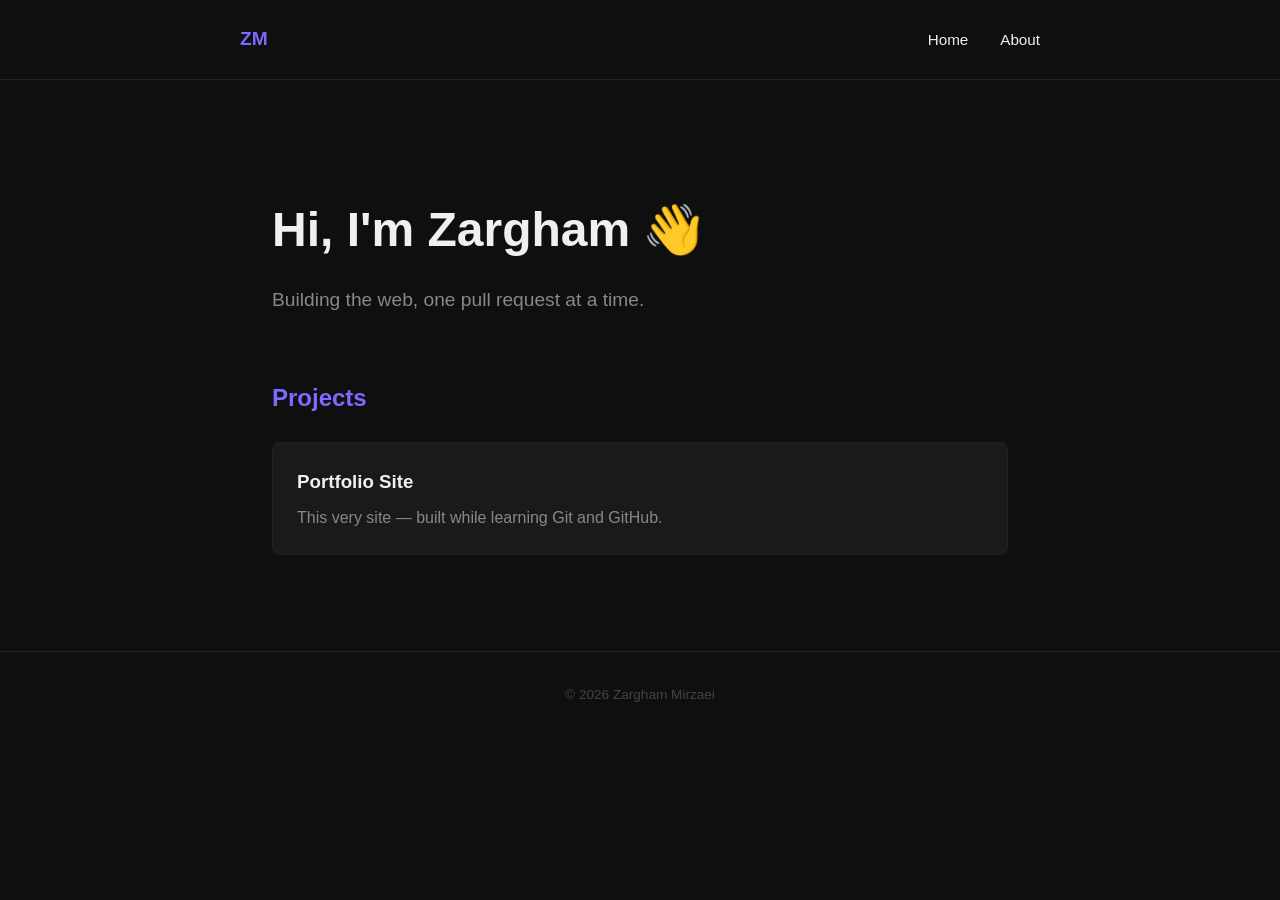
<file: index.html>
<!doctype html>
<!doctype html>
<html lang="en">
  <head>
    <meta charset="UTF-8" />
    <meta name="viewport" content="width=device-width, initial-scale=1.0" />
    <title>Zargham Mirzaei</title>
    <link rel="stylesheet" href="style.css" />
  </head>
  <body>
    <header>
      <nav>
        <span class="logo">ZM</span>
        <ul>
          <li><a href="index.html">Home</a></li>
          <li><a href="about.html">About</a></li>
        </ul>
      </nav>
    </header>

    <main>
      <section class="hero">
        <h1>Hi, I'm Zargham 👋</h1>
        <p>Building the web, one pull request at a time.</p>
      </section>

      <section class="projects">
        <h2>Projects</h2>
        <div class="card">
          <h3>Portfolio Site</h3>
          <p>This very site — built while learning Git and GitHub.</p>
        </div>
      </section>
    </main>

    <footer>
      <p>© 2026 Zargham Mirzaei</p>
    </footer>
  </body>
</html>
</file>
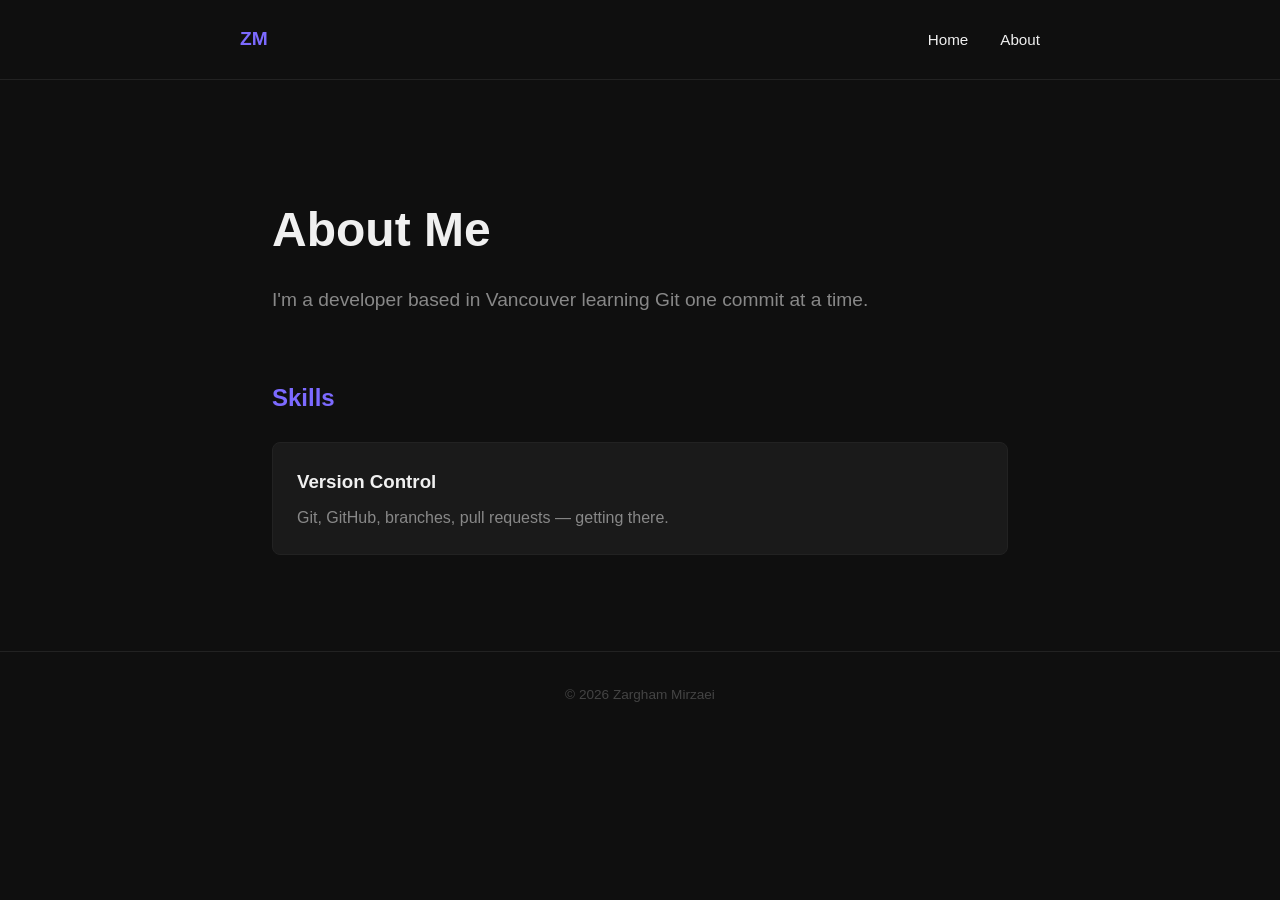
<file: about.html>
<!DOCTYPE html>
<html lang="en">
  <head>
    <meta charset="UTF-8" />
    <meta name="viewport" content="width=device-width, initial-scale=1.0" />
    <title>About — Zargham Mirzaei</title>
    <link rel="stylesheet" href="style.css" />
  </head>
  <body>
    <header>
      <nav>
        <span class="logo">ZM</span>
        <ul>
          <li><a href="index.html">Home</a></li>
          <li><a href="about.html">About</a></li>
        </ul>
      </nav>
    </header>

    <main>
      <section class="hero">
        <h1>About Me</h1>
        <p>I'm a developer based in Vancouver learning Git one commit at a time.</p>
      </section>

      <section class="projects">
        <h2>Skills</h2>
        <div class="card">
          <h3>Version Control</h3>
          <p>Git, GitHub, branches, pull requests — getting there.</p>
        </div>
      </section>
    </main>

    <footer>
      <p>© 2026 Zargham Mirzaei</p>
    </footer>
  </body>
</html>
</file>
<file: style.css>
* {
  margin: 0;
  padding: 0;
  box-sizing: border-box;
}

body {
  font-family: -apple-system, BlinkMacSystemFont, "Segoe UI", sans-serif;
  background: #0f0f0f;
  color: #f0f0f0;
  line-height: 1.6;
}

/* NAV */
header {
  padding: 1.5rem 2rem;
  border-bottom: 1px solid #222;
}

nav {
  display: flex;
  justify-content: space-between;
  align-items: center;
  max-width: 800px;
  margin: 0 auto;
}

.logo {
  font-weight: 700;
  font-size: 1.2rem;
  color: #7c6aff;
}

nav ul {
  list-style: none;
  display: flex;
  gap: 2rem;
}

nav a {
  color: #f0f0f0;
  text-decoration: none;
  font-size: 0.95rem;
}

nav a:hover {
  color: #7c6aff;
}

/* HERO */
main {
  max-width: 800px;
  margin: 0 auto;
  padding: 2rem;
}

.hero {
  padding: 5rem 0 4rem;
}

.hero h1 {
  font-size: 3rem;
  margin-bottom: 1rem;
}

.hero p {
  font-size: 1.2rem;
  color: #888;
}

/* PROJECTS */
.projects h2 {
  font-size: 1.5rem;
  margin-bottom: 1.5rem;
  color: #7c6aff;
}

.card {
  background: #1a1a1a;
  border: 1px solid #222;
  border-radius: 8px;
  padding: 1.5rem;
}

.card h3 {
  margin-bottom: 0.5rem;
}

.card p {
  color: #888;
}

/* FOOTER */
footer {
  text-align: center;
  padding: 2rem;
  margin-top: 4rem;
  border-top: 1px solid #222;
  color: #444;
  font-size: 0.85rem;
}
</file>
